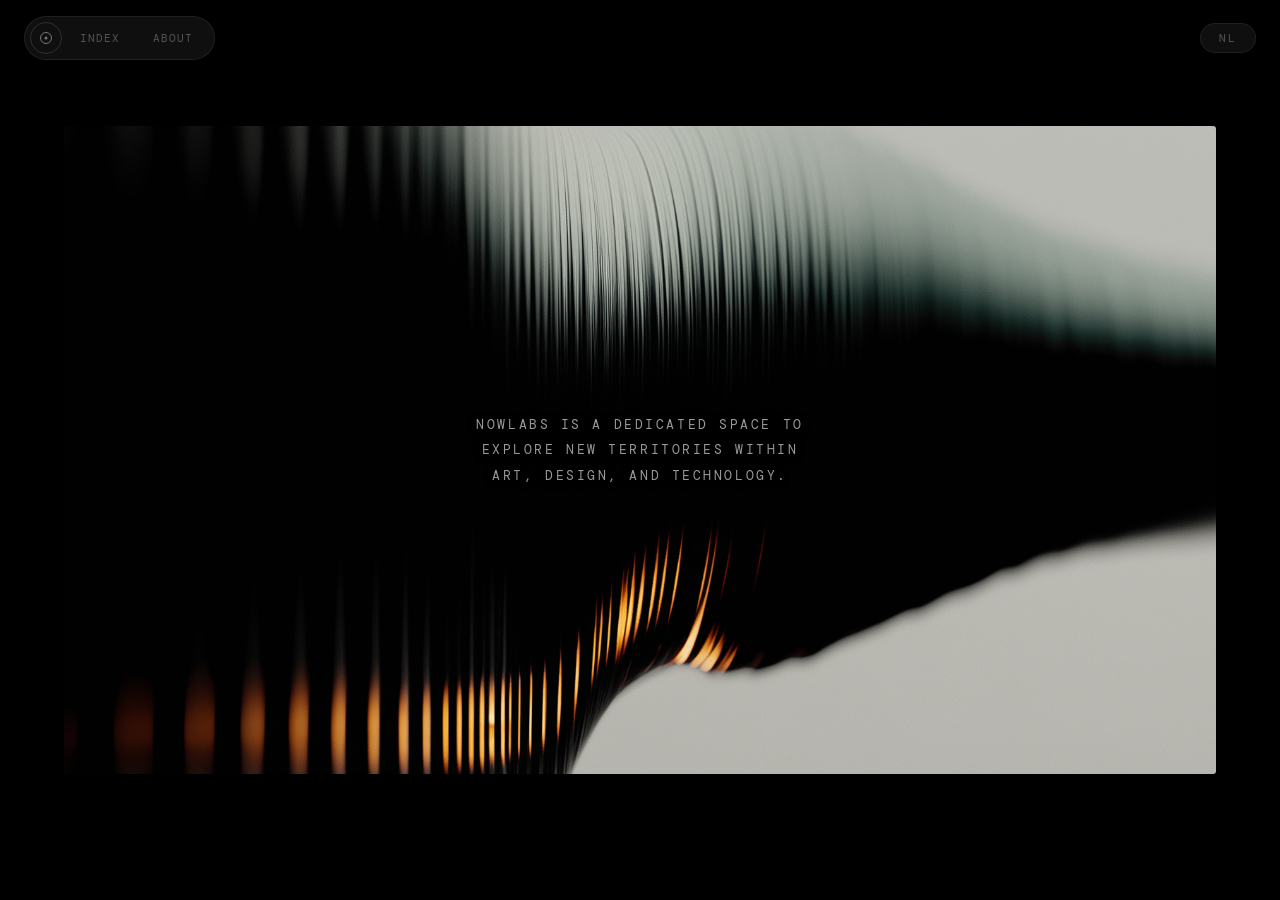
<file: index.html>
<!DOCTYPE html>
<html lang="en">
<head>
  <meta charset="UTF-8">
  <meta name="viewport" content="width=device-width, initial-scale=1.0">
  <title>NowLabs — NL</title>
  <link rel="preconnect" href="https://fonts.googleapis.com">
  <link rel="preconnect" href="https://fonts.gstatic.com" crossorigin>
  <link href="https://fonts.googleapis.com/css2?family=DM+Mono:wght@300;400;500&family=DM+Sans:opsz,wght@9..40,300..700&display=swap" rel="stylesheet">
  <style>
    *,*::before,*::after{box-sizing:border-box;margin:0;padding:0;}
    html,body{height:100%;background:#000;color:#e0e0e0;font-family:"DM Mono","Courier New",monospace;-webkit-font-smoothing:antialiased;overflow:hidden;}
    button{cursor:pointer;background:none;border:none;font:inherit;color:inherit;}
    a{color:inherit;text-decoration:none;}
    ::selection{background:rgba(255,255,255,.12);}

    /* NAV */
    nav{position:fixed;top:0;left:0;right:0;z-index:100;display:flex;align-items:center;justify-content:space-between;padding:1rem 1.5rem;}
    .nav-pill{display:inline-flex;align-items:center;background:rgba(18,18,18,.88);backdrop-filter:blur(12px);-webkit-backdrop-filter:blur(12px);border:1px solid rgba(255,255,255,.07);border-radius:999px;padding:.3125rem;gap:0;}
    .nav-logo{width:32px;height:32px;border-radius:50%;border:1px solid rgba(255,255,255,.13);display:flex;align-items:center;justify-content:center;color:#777;margin-right:.125rem;transition:color .2s,border-color .2s;}
    .nav-logo:hover{color:#fff;border-color:rgba(255,255,255,.28);}
    .nav-tab{font-size:.6875rem;letter-spacing:.1em;text-transform:uppercase;color:#555;padding:.4375rem 1rem;border-radius:999px;cursor:pointer;transition:all .2s;user-select:none;}
    .nav-tab:hover{color:#999;}
    .nav-tab.on{background:rgba(255,255,255,.09);color:#fff;}
    .nav-brand{font-size:.6875rem;letter-spacing:.16em;text-transform:uppercase;color:#555;background:rgba(18,18,18,.88);backdrop-filter:blur(12px);-webkit-backdrop-filter:blur(12px);border:1px solid rgba(255,255,255,.07);border-radius:999px;padding:.4375rem 1.125rem;}

    /* VIEWS */
    .vw{position:absolute;inset:0;display:flex;flex-direction:column;opacity:0;pointer-events:none;transition:opacity .35s ease;}
    .vw.on{opacity:1;pointer-events:all;}

    /* HOME */
    .vw-home{align-items:center;justify-content:center;}
    .feat-wrap{position:relative;width:calc(100% - 8rem);max-width:1200px;aspect-ratio:16/9;background:#080808;border-radius:3px;overflow:hidden;display:flex;align-items:center;justify-content:center;cursor:pointer;transition:opacity .3s;}
    .feat-wrap:hover{opacity:.9;}
    .feat-wrap img{position:absolute;inset:0;width:100%;height:100%;object-fit:cover;}
    .feat-text{position:relative;z-index:1;text-align:center;font-size:clamp(.625rem,1vw,.8125rem);letter-spacing:.2em;text-transform:uppercase;color:rgba(255,255,255,.6);max-width:52ch;line-height:2;padding:2rem;text-shadow:0 1px 8px rgba(0,0,0,.6);}

    /* INDEX */
    .vw-index{padding-top:4.5rem;}
    .idx-hd{display:flex;justify-content:space-between;align-items:flex-start;padding:2.5rem 2.5rem 2rem;}
    .tags-area{display:flex;gap:3.5rem;align-items:flex-start;}
    .tags-lbl{font-size:.6875rem;letter-spacing:.14em;text-transform:uppercase;color:#555;padding-top:.1875rem;}
    .tags-list{display:flex;flex-direction:column;gap:.1875rem;}
    .tag-b{font-family:inherit;font-size:.75rem;letter-spacing:.08em;text-transform:uppercase;color:#3a3a3a;text-align:left;padding:.125rem 0;transition:color .15s;display:flex;align-items:center;gap:.5rem;}
    .tag-b:hover{color:#777;}
    .tag-b.on{color:#e0e0e0;font-weight:500;}
    .tag-dot{width:6px;height:6px;background:#fff;display:none;}
    .tag-b.on .tag-dot{display:block;}
    .vc{display:flex;align-items:center;gap:1rem;}
    .vc span{font-size:.6875rem;letter-spacing:.14em;text-transform:uppercase;color:#555;}
    .vc-slider{-webkit-appearance:none;width:120px;height:1px;background:#333;outline:none;}
    .vc-slider::-webkit-slider-thumb{-webkit-appearance:none;width:10px;height:10px;background:#fff;border-radius:0;cursor:ew-resize;}

    /* GALLERY */
    .gal-wrap{flex:1;overflow-x:auto;overflow-y:hidden;padding:0 2.5rem 3rem;display:flex;align-items:flex-end;}
    .gal-wrap::-webkit-scrollbar{height:1px;}
    .gal-wrap::-webkit-scrollbar-track{background:#0a0a0a;}
    .gal-wrap::-webkit-scrollbar-thumb{background:#222;}
    .gal{display:flex;gap:1.5rem;align-items:flex-end;}
    .gi{flex-shrink:0;width:var(--ts,240px);transition:width .25s ease;}
    .gi:hover .gi-img{opacity:.75;}
    .gi-img{width:100%;background:#111;border-radius:2px;margin-bottom:.625rem;overflow:hidden;transition:opacity .2s;}
    .gi:nth-child(5n+1) .gi-img{aspect-ratio:1/1;}
    .gi:nth-child(5n+2) .gi-img{aspect-ratio:3/4;}
    .gi:nth-child(5n+3) .gi-img{aspect-ratio:4/3;}
    .gi:nth-child(5n+4) .gi-img{aspect-ratio:2/3;}
    .gi:nth-child(5n+5) .gi-img{aspect-ratio:5/4;}
    .gi-img img{width:100%;height:100%;object-fit:cover;display:block;}
    .gi-id{font-size:.6875rem;letter-spacing:.06em;color:#444;}

    /* INFO */
    .vw-info{align-items:center;justify-content:center;padding:2rem;}
    .info-in{max-width:480px;text-align:center;}
    .info-in h2{font-size:.6875rem;letter-spacing:.16em;text-transform:uppercase;color:#555;margin-bottom:2rem;font-weight:400;}
    .info-in p{font-family:"DM Sans",system-ui,sans-serif;font-size:.9375rem;color:#777;line-height:1.85;margin-bottom:1.25rem;}
    .info-in p strong{color:#bbb;font-weight:500;}
    .info-email{font-size:.8125rem;letter-spacing:.06em;color:#555;border-bottom:1px solid #2a2a2a;padding-bottom:.25rem;transition:color .2s,border-color .2s;}
    .info-email:hover{color:#fff;border-color:#555;}

    /* RESPONSIVE */
    @media(max-width:640px){
      .feat-wrap{width:calc(100% - 2rem);aspect-ratio:9/16;max-width:none;}
      .idx-hd{flex-direction:column;gap:2rem;padding:1.5rem;}
      .gal-wrap{padding:0 1.5rem 2rem;}
      .vc{display:none;}
      nav{padding:.75rem 1rem;}
    }
  </style>
</head>
<body>

  <nav>
    <div class="nav-pill">
      <button class="nav-logo" id="navHome" aria-label="Home">
        <svg width="14" height="14" viewBox="0 0 14 14" fill="none"><circle cx="7" cy="7" r="5.5" stroke="currentColor" stroke-width="1"/><circle cx="7" cy="7" r="1.5" fill="currentColor"/></svg>
      </button>
      <a class="nav-tab" data-v="index">Index</a>
      <a class="nav-tab" data-v="info">About</a>
    </div>
    <span class="nav-brand">NL</span>
  </nav>

  <!-- HOME -->
  <section class="vw vw-home on" id="vHome">
    <div class="feat-wrap" id="featWrap">
      <p class="feat-text">NowLabs is a dedicated space to explore new territories within art, design, and technology.</p>
    </div>
  </section>

  <!-- INDEX -->
  <section class="vw vw-index" id="vIndex">
    <div class="idx-hd">
      <div class="tags-area">
        <span class="tags-lbl">Tags</span>
        <div class="tags-list" id="tagsList"></div>
      </div>
      <div class="vc">
        <span>View</span>
        <input type="range" class="vc-slider" id="vcSlider" min="140" max="400" value="240">
      </div>
    </div>
    <div class="gal-wrap">
      <div class="gal" id="gal"></div>
    </div>
  </section>

  <!-- INFO -->
  <section class="vw vw-info" id="vInfo">
    <div class="info-in">
      <h2>About</h2>
      <p><strong>NowLabs</strong> is a working archive of experiments. Not a portfolio of finished work&mdash;these are ideas given form: interfaces, tools, and systems captured mid-thought.</p>
      <p>Some will ship. Most are here to learn from. Documented with enough context to be useful later.</p>
      <a href="mailto:hello@designstudiolabs.com" class="info-email">hello@designstudiolabs.com</a>
    </div>
  </section>

  <script>
    let P=[];
    const CATS=["all","tools","motion","iconography","illustrations","color"];
    const CL={all:"All",tools:"Tools",motion:"Motion",iconography:"Iconography",illustrations:"Illustrations",color:"Color"};

    // VIEWS
    const VM={home:"vHome",index:"vIndex",info:"vInfo"};
    function show(v){
      Object.values(VM).forEach(id=>document.getElementById(id).classList.remove("on"));
      document.querySelectorAll(".nav-tab").forEach(t=>t.classList.remove("on"));
      document.getElementById(VM[v]).classList.add("on");
      document.querySelectorAll(".nav-tab").forEach(t=>{if(t.dataset.v===v)t.classList.add("on");});
    }
    document.getElementById("navHome").addEventListener("click",()=>show("home"));
    document.querySelectorAll(".nav-tab").forEach(t=>t.addEventListener("click",()=>show(t.dataset.v)));

    // Check hash on load
    if(location.hash==="#index") show("index");

    // TAGS
    function renderTags(){
      const el=document.getElementById("tagsList");
      el.innerHTML=CATS.map(c=>`<button class="tag-b${c==="all"?" on":""}" data-c="${c}">${CL[c]}<span class="tag-dot"></span></button>`).join("");
      el.querySelectorAll(".tag-b").forEach(b=>b.addEventListener("click",()=>{
        el.querySelectorAll(".tag-b").forEach(x=>x.classList.remove("on"));
        b.classList.add("on");
        renderGal(b.dataset.c);
      }));
    }

    // GALLERY
    function renderGal(f="all"){
      const list=f==="all"?P:P.filter(p=>p.category===f);
      document.getElementById("gal").innerHTML=list.map(p=>
        `<a href="/projects/${p.slug}/" class="gi"><div class="gi-img">${p.thumbnail?`<img src="${p.thumbnail}" alt="${p.title}">`:""}</div><span class="gi-id">${p.id}</span></a>`
      ).join("");
    }

    // VIEW SLIDER
    document.getElementById("vcSlider").addEventListener("input",e=>{
      document.getElementById("gal").style.setProperty("--ts",e.target.value+"px");
    });

    // FEATURED
    function renderFeat(){
      const f=P.find(p=>p.featured);if(!f)return;
      const w=document.getElementById("featWrap");
      if(f.thumbnail) w.insertAdjacentHTML("afterbegin",`<img src="${f.thumbnail}" alt="${f.title}">`);
      w.addEventListener("click",()=>{location.href="/projects/"+f.slug+"/";});
    }

    // INIT
    fetch("/projects.json").then(r=>r.json()).then(d=>{P=d;renderTags();renderGal();renderFeat();}).catch(e=>console.error(e));
  </script>
</body>
</html>
</file>
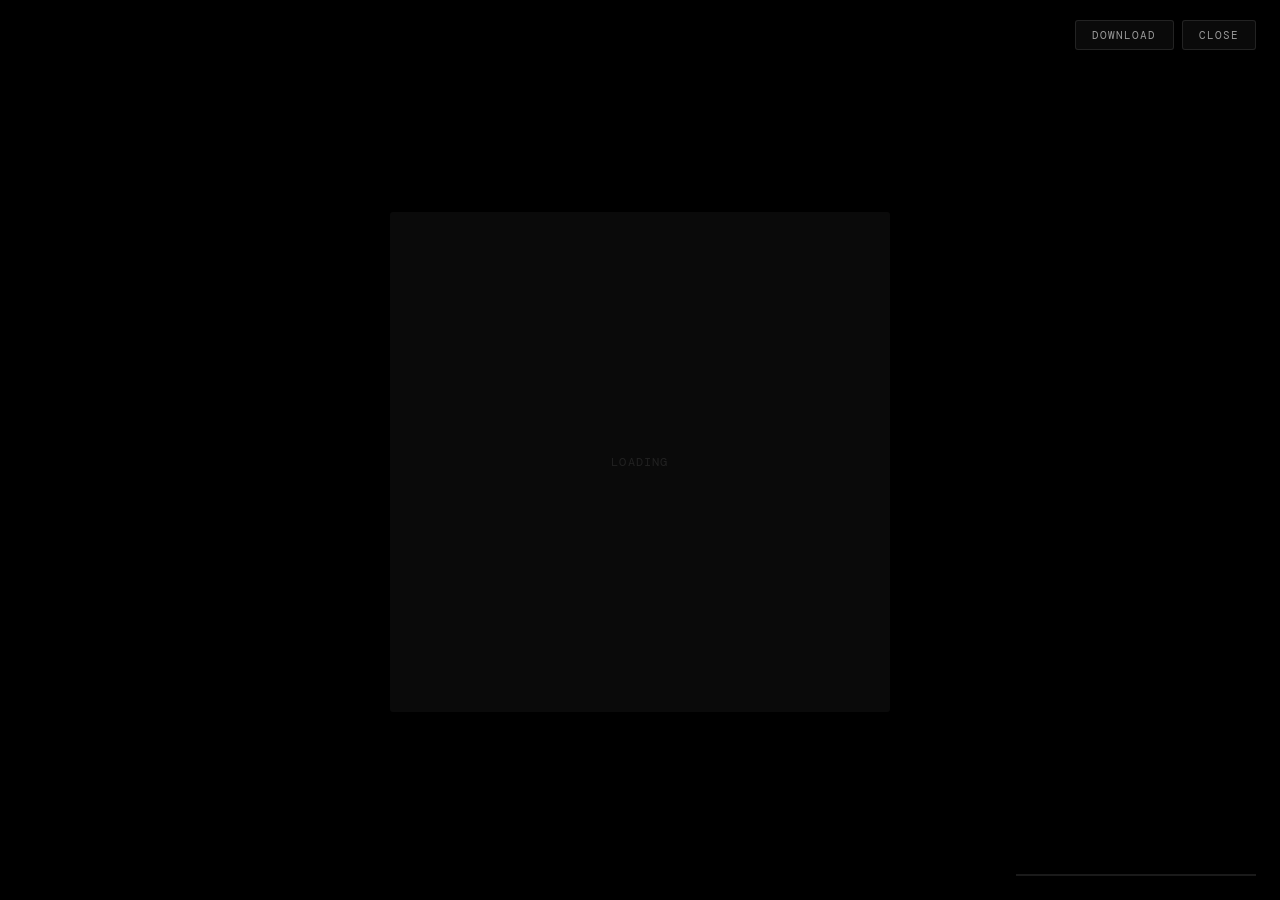
<file: projects/ai-voice-demo/index.html>
<!DOCTYPE html>
<html lang="en">
<head>
  <meta charset="UTF-8">
  <meta name="viewport" content="width=device-width, initial-scale=1.0">
  <title>NowLabs</title>
  <link rel="preconnect" href="https://fonts.googleapis.com">
  <link rel="preconnect" href="https://fonts.gstatic.com" crossorigin>
  <link href="https://fonts.googleapis.com/css2?family=DM+Mono:wght@300;400;500&display=swap" rel="stylesheet">
  <style>
    *{box-sizing:border-box;margin:0;padding:0;}
    html,body{height:100%;background:#000;color:#e0e0e0;font-family:"DM Mono","Courier New",monospace;-webkit-font-smoothing:antialiased;overflow:hidden;}
    a{color:inherit;text-decoration:none;cursor:pointer;}
    button{cursor:pointer;background:none;border:none;font:inherit;color:inherit;}

    /* TOP BAR */
    .top-bar{position:fixed;top:0;right:0;z-index:10;display:flex;gap:.5rem;padding:1.25rem 1.5rem;}
    .tb{font-size:.6875rem;letter-spacing:.1em;text-transform:uppercase;color:#999;padding:.4375rem 1rem;border:1px solid rgba(255,255,255,.1);border-radius:3px;background:rgba(12,12,12,.85);backdrop-filter:blur(10px);-webkit-backdrop-filter:blur(10px);transition:color .2s,border-color .2s,background .2s;}
    .tb:hover{color:#000;background:#e8d44d;border-color:#e8d44d;}

    /* STAGE */
    .stage{position:absolute;inset:0;display:flex;flex-direction:column;align-items:center;justify-content:center;padding:3rem;gap:1.5rem;}
    .stage-title{font-size:clamp(1.5rem,4vw,3rem);font-weight:300;letter-spacing:-.02em;color:#fff;text-align:center;}
    .stage-content{position:relative;max-width:900px;max-height:65vh;display:flex;align-items:center;justify-content:center;}
    .stage-content img{max-width:100%;max-height:65vh;object-fit:contain;border-radius:2px;display:block;}
    .stage-placeholder{width:500px;aspect-ratio:1/1;background:#0a0a0a;border-radius:3px;display:flex;align-items:center;justify-content:center;color:#222;font-size:.75rem;letter-spacing:.1em;text-transform:uppercase;}
    .stage-launch{position:absolute;bottom:1.25rem;left:50%;transform:translateX(-50%);font-size:.75rem;letter-spacing:.12em;text-transform:uppercase;color:#fff;padding:.375rem .875rem;border:1px solid rgba(255,255,255,.12);border-radius:3px;background:rgba(0,0,0,.6);backdrop-filter:blur(8px);transition:color .2s,border-color .2s,background .2s;}
    .stage-launch:hover{color:#000;background:#e8d44d;border-color:#e8d44d;}

    /* METADATA BLOCK — architectural title block */
    .meta-block{position:fixed;bottom:1.5rem;right:1.5rem;z-index:10;border:1px solid rgba(255,255,255,.1);min-width:240px;background:rgba(0,0,0,.4);backdrop-filter:blur(6px);-webkit-backdrop-filter:blur(6px);}
    .meta-header{padding:.5rem .875rem;border-bottom:1px solid rgba(255,255,255,.1);font-size:.85rem;letter-spacing:.14em;text-transform:uppercase;color:#fff;}
    .meta-row{display:flex;justify-content:space-between;gap:2rem;padding:.375rem .875rem;border-bottom:1px solid rgba(255,255,255,.06);}
    .meta-row:last-child{border-bottom:none;}
    .meta-key{font-size:.85rem;letter-spacing:.1em;text-transform:uppercase;color:rgba(255,255,255,.5);}
    .meta-val{font-size:.85rem;letter-spacing:.04em;text-transform:uppercase;color:#fff;text-align:right;}

    /* BOTTOM LEFT — title */
    .bottom-id{position:fixed;bottom:1.5rem;left:1.5rem;z-index:10;}
    .bottom-id span{display:block;font-size:.6875rem;letter-spacing:.06em;color:#333;}

    @media(max-width:640px){
      .meta-block{left:1rem;right:1rem;bottom:1rem;min-width:auto;}
      .bottom-id{display:none;}
      .stage{padding:1.5rem;gap:1rem;}
      .stage-title{font-size:1.25rem;}
    }
  </style>
</head>
<body>
  <div class="top-bar">
    <a href="#" class="tb" id="dlBtn">Download</a>
    <a href="/#index" class="tb">Close</a>
  </div>

  <div class="stage">
    <h1 class="stage-title" id="stageTitle"></h1>
    <div class="stage-content" id="stageContent">
      <div class="stage-placeholder">Loading</div>
    </div>
  </div>

  <div class="bottom-id" id="bottomId"></div>
  <div class="meta-block" id="metaBlock"></div>

  <script>
    const slug=location.pathname.replace(/^\/projects\//,"").replace(/\/$/,"");
    fetch("/projects.json").then(r=>r.json()).then(data=>{
      const p=data.find(x=>x.slug===slug);
      if(!p)return;
      document.title=p.title+" — NowLabs";

      // Title
      document.getElementById("stageTitle").textContent=p.title;

      // Stage content
      const sc=document.getElementById("stageContent");
      let html="";
      if(p.thumbnail){
        html=`<img src="${p.thumbnail}" alt="${p.title}">`;
      }else{
        html=`<div class="stage-placeholder">${p.title}</div>`;
      }
      // Check for app.html (real prototype)
      fetch("app.html",{method:"HEAD"}).then(r=>{
        if(r.ok) html+=`<a href="app.html" target="_blank" rel="noopener" class="stage-launch">Launch Prototype</a>`;
        sc.innerHTML=html;
      }).catch(()=>{sc.innerHTML=html;});

      // Bottom left
      document.getElementById("bottomId").innerHTML=
        `<span>${p.title}</span><span style="color:#222;margin-top:.125rem;">Tags / [${p.category}]</span>`;

      // Metadata block
      document.getElementById("metaBlock").innerHTML=`
        <div class="meta-header">${p.id}</div>
        <div class="meta-row"><span class="meta-key">Project</span><span class="meta-val">${p.title}</span></div>
        <div class="meta-row"><span class="meta-key">Date</span><span class="meta-val">${p.date}</span></div>
        <div class="meta-row"><span class="meta-key">Category</span><span class="meta-val">${p.category}</span></div>
        <div class="meta-row"><span class="meta-key">Stack</span><span class="meta-val">${p.stack}</span></div>`;
    }).catch(e=>console.error(e));
  </script>
</body>
</html>
</file>
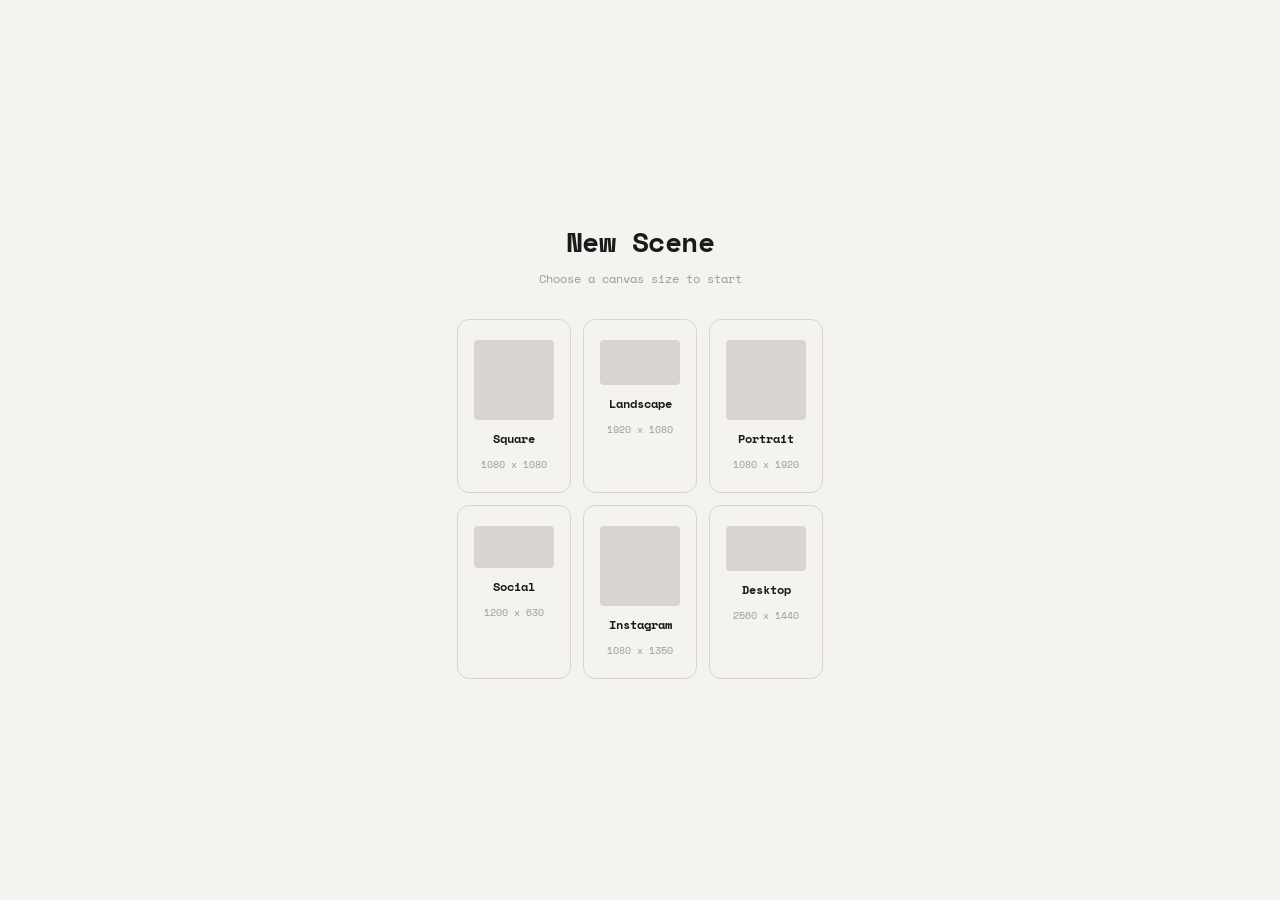
<file: projects/content-generator-app/app.html>
<!doctype html>
<html lang="en">
  <head>
    <meta charset="UTF-8" />
    <link rel="icon" type="image/svg+xml" href="/projects/content-generator-app/vite.svg" />
    <meta name="viewport" content="width=device-width, initial-scale=1.0" />
    <link rel="preconnect" href="https://fonts.googleapis.com" />
    <link rel="preconnect" href="https://fonts.gstatic.com" crossorigin />
    <link href="https://fonts.googleapis.com/css2?family=Space+Mono:wght@400;700&display=swap" rel="stylesheet" />
    <title>SN Image Creator</title>
    <script type="module" crossorigin src="/projects/content-generator-app/assets/index-DDOa-5ml.js"></script>
    <link rel="stylesheet" crossorigin href="/projects/content-generator-app/assets/index-BB3sP36r.css">
  </head>
  <body>
    <div id="root"></div>
  </body>
</html>
</file>
<file: projects/content-generator-app/assets/index-BB3sP36r.css>
:root{--bg: #F5F3F0;--text-primary: #1A1A1A;--text-muted: #9B9B9B;--border: #D8D5D0;--font-mono: "Space Mono", monospace;--sidebar-width: 320px;--slider-track-h: 3px;--slider-thumb-d: 14px;--accent-coral: #E86B4A;--accent-golden: #F5D24E;--panel-bg: rgba(255, 253, 250, .92);--panel-blur: 12px;--panel-radius: 16px;--pill-radius: 20px}.app{position:relative;height:100vh;width:100vw;overflow:hidden;background:var(--bg)}.sketch-viewport{position:absolute;inset:0;display:flex;align-items:center;justify-content:center;overflow:hidden}.sketch-artboard{flex-shrink:0;box-shadow:0 4px 24px #0000001f,0 0 0 1px #0000000a;border-radius:4px;overflow:hidden;max-width:calc(100vw - var(--sidebar-width) - 80px);max-height:calc(100vh - 40px)}.sketch-artboard canvas{display:block;width:100%!important;height:100%!important}.floating-panel{position:absolute;top:64px;left:16px;bottom:16px;width:var(--sidebar-width);background:var(--panel-bg);backdrop-filter:blur(var(--panel-blur));-webkit-backdrop-filter:blur(var(--panel-blur));border-radius:var(--panel-radius);overflow-y:auto;z-index:10;padding:20px 20px 24px;display:flex;flex-direction:column;gap:0}.floating-panel::-webkit-scrollbar{width:3px}.floating-panel::-webkit-scrollbar-track{background:transparent}.floating-panel::-webkit-scrollbar-thumb{background:var(--border);border-radius:3px}.chapter-nav{position:absolute;top:12px;left:50%;transform:translate(-50%);z-index:20;display:flex;align-items:center;gap:2px;background:#fffdfae6;backdrop-filter:blur(8px);-webkit-backdrop-filter:blur(8px);border-radius:var(--pill-radius);padding:4px}.chapter-tab{padding:7px 18px;border:none;background:transparent;font-family:var(--font-mono);font-size:11px;color:var(--text-muted);cursor:pointer;transition:all .2s ease;border-radius:calc(var(--pill-radius) - 2px);white-space:nowrap}.chapter-tab:hover{color:var(--text-primary)}.chapter-tab.active{background:var(--accent-coral);color:#fff}.accordion-section{border-bottom:1px solid var(--border)}.accordion-section:last-child{border-bottom:none}.accordion-header{display:flex;align-items:center;gap:8px;width:100%;padding:10px 8px;border:none;background:transparent;cursor:pointer;font-family:var(--font-mono);font-size:11px;font-weight:700;text-transform:uppercase;letter-spacing:.08em;color:var(--text-muted);transition:all .15s ease;border-radius:6px}.accordion-header:hover{color:var(--text-primary)}.accordion-section.open .accordion-header{background:var(--accent-golden);color:var(--text-primary)}.accordion-icon{font-style:normal;font-size:13px;flex-shrink:0}.accordion-chevron{margin-left:auto;font-size:10px;transition:transform .2s ease}.accordion-section.open .accordion-chevron{transform:rotate(90deg)}.accordion-body{padding:8px 4px 12px}.param-select{margin-bottom:14px}.param-select-label{font-family:var(--font-mono);font-size:11px;color:var(--text-primary);margin-bottom:6px;display:block}.param-select-row{display:flex;gap:4px}.param-select-btn{flex:1;padding:5px 6px;border:1px solid var(--border);border-radius:12px;background:transparent;font-family:var(--font-mono);font-size:9px;color:var(--text-muted);cursor:pointer;transition:all .15s ease;text-align:center;text-transform:uppercase;letter-spacing:.04em}.param-select-btn:hover{border-color:var(--text-primary);color:var(--text-primary)}.param-select-btn.active{border-color:var(--text-primary);color:var(--text-primary);background:#1a1a1a0f}.section-label{font-family:var(--font-mono);font-size:10px;font-weight:700;text-transform:uppercase;letter-spacing:.12em;color:var(--text-muted);margin-bottom:12px;margin-top:20px}.section-label:first-child{margin-top:0}.category-grid{display:grid;grid-template-columns:1fr 1fr;gap:6px;margin-bottom:16px}.category-card{display:flex;align-items:center;justify-content:center;padding:10px 6px;border:1px solid var(--border);border-radius:6px;background:transparent;font-family:var(--font-mono);font-size:10px;color:var(--text-muted);cursor:pointer;transition:all .15s ease;text-align:center;line-height:1.3}.category-card:hover,.category-card.active{border-color:var(--text-primary);color:var(--text-primary)}.param-slider{margin-bottom:14px}.param-slider-header{display:flex;justify-content:space-between;align-items:baseline;margin-bottom:6px}.param-slider-label{font-family:var(--font-mono);font-size:11px;color:var(--text-primary)}.param-slider-value{font-family:var(--font-mono);font-size:10px;color:var(--text-muted)}.param-slider-track-row{display:flex;align-items:center;gap:8px}.param-slider-track-row input[type=range]{flex:1}.param-slider-reset{border:none;background:transparent;font-size:14px;color:var(--text-muted);cursor:pointer;padding:0;line-height:1;transition:color .15s;flex-shrink:0}.param-slider-reset:hover{color:var(--text-primary)}.param-slider input[type=range]{-webkit-appearance:none;appearance:none;width:100%;height:var(--slider-track-h);background:var(--border);border-radius:1px;outline:none;cursor:pointer}.param-slider input[type=range]::-webkit-slider-thumb{-webkit-appearance:none;appearance:none;width:var(--slider-thumb-d);height:var(--slider-thumb-d);border-radius:50%;background:var(--text-primary);cursor:pointer;border:none}.param-slider input[type=range]::-moz-range-thumb{width:var(--slider-thumb-d);height:var(--slider-thumb-d);border-radius:50%;background:var(--text-primary);cursor:pointer;border:none}.param-toggle{display:flex;align-items:center;justify-content:space-between;margin-bottom:10px}.param-toggle-label{font-family:var(--font-mono);font-size:11px;color:var(--text-primary)}.toggle-switch{position:relative;width:32px;height:16px;cursor:pointer;flex-shrink:0}.toggle-switch input{opacity:0;width:0;height:0}.toggle-track{position:absolute;inset:0;background:var(--border);border-radius:8px;transition:background .15s}.toggle-switch input:checked+.toggle-track{background:var(--text-primary)}.toggle-track:after{content:"";position:absolute;width:12px;height:12px;border-radius:50%;background:var(--bg);top:2px;left:2px;transition:transform .15s}.toggle-switch input:checked+.toggle-track:after{transform:translate(16px)}.param-color{display:flex;align-items:center;justify-content:space-between;margin-bottom:10px}.param-color-label{font-family:var(--font-mono);font-size:11px;color:var(--text-primary)}.color-swatch{width:28px;height:28px;border-radius:6px;border:1px solid var(--border);cursor:pointer;padding:0;overflow:hidden;position:relative}.color-swatch input[type=color]{position:absolute;inset:-4px;width:calc(100% + 8px);height:calc(100% + 8px);border:none;cursor:pointer;padding:0}.seed-row{display:flex;gap:8px;align-items:center;margin-bottom:16px}.seed-input{flex:1;background:transparent;border:1px solid var(--border);border-radius:4px;padding:6px 8px;font-family:var(--font-mono);font-size:12px;color:var(--text-primary);outline:none;transition:border-color .15s}.seed-input:focus{border-color:var(--text-primary)}.btn-ghost{display:inline-flex;align-items:center;justify-content:center;padding:6px 12px;border:1px solid var(--border);border-radius:4px;background:transparent;font-family:var(--font-mono);font-size:11px;color:var(--text-muted);cursor:pointer;transition:all .15s ease}.btn-ghost:hover{border-color:var(--text-primary);color:var(--text-primary)}.btn-ghost-full{width:100%}.panel-section{margin-bottom:8px}.export-row{display:flex;gap:8px;margin-top:12px}.export-row .btn-ghost{flex:1}.texture-grid{display:grid;grid-template-columns:repeat(4,1fr);gap:6px;margin-bottom:16px}.texture-card{display:flex;flex-direction:column;align-items:center;gap:4px;padding:4px;border:1px solid var(--border);border-radius:6px;background:transparent;cursor:pointer;transition:all .15s ease}.texture-card:hover,.texture-card.active{border-color:var(--text-primary)}.texture-thumb{width:100%;aspect-ratio:1;object-fit:cover;border-radius:3px}.texture-none{display:block;width:100%;aspect-ratio:1;border-radius:3px;background:linear-gradient(135deg,var(--bg) 45%,var(--border) 45%,var(--border) 55%,var(--bg) 55%)}.texture-name{font-family:var(--font-mono);font-size:8px;color:var(--text-muted);text-transform:uppercase;letter-spacing:.05em}.look-picker-grid{display:grid;grid-template-columns:1fr 1fr;gap:6px;margin-bottom:16px}.look-card{display:flex;flex-direction:column;align-items:center;gap:6px;padding:10px 8px;border:1px solid var(--border);border-radius:6px;background:transparent;cursor:pointer;transition:all .15s ease}.look-card:hover,.look-card.active{border-color:var(--text-primary)}.look-card-swatches{display:flex;gap:3px}.look-swatch{width:14px;height:14px;border-radius:3px;border:1px solid rgba(0,0,0,.08)}.look-card-name{font-family:var(--font-mono);font-size:9px;color:var(--text-muted);text-transform:uppercase;letter-spacing:.08em}.noun-list{display:flex;flex-direction:column;gap:8px;margin-bottom:8px}.noun-card{border:1px solid var(--border);border-radius:6px;padding:12px}.noun-card-header{display:flex;justify-content:space-between;align-items:center;margin-bottom:10px}.noun-card-title{font-family:var(--font-mono);font-size:11px;font-weight:700;color:var(--text-primary)}.noun-remove-btn{font-size:10px;padding:3px 8px}.decorative-picker-grid{display:grid;grid-template-columns:1fr 1fr 1fr;gap:4px;margin-top:8px}.decorative-picker-card{padding:8px 4px;border:1px solid var(--border);border-radius:6px;background:transparent;font-family:var(--font-mono);font-size:9px;color:var(--text-muted);cursor:pointer;transition:all .15s ease;text-align:center;line-height:1.3}.decorative-picker-card:hover{border-color:var(--text-primary);color:var(--text-primary)}.decorative-card{border:1px solid var(--border);border-radius:6px;margin-bottom:6px;overflow:hidden}.decorative-card-header{display:flex;justify-content:space-between;align-items:center;padding:8px 10px}.decorative-card-toggle{display:flex;align-items:center;gap:6px;background:none;border:none;cursor:pointer;padding:0}.decorative-card-chevron{font-family:var(--font-mono);font-size:12px;color:var(--text-muted);width:14px;text-align:center}.decorative-card-name{font-family:var(--font-mono);font-size:10px;color:var(--text-primary);text-transform:capitalize}.decorative-remove-btn{font-size:9px;padding:2px 6px}.decorative-card-body{padding:4px 10px 10px}.palette-editor,.light-editor{margin-bottom:8px}.obj-uploader{margin-bottom:12px}.obj-upload-label{cursor:pointer}.size-overlay{position:absolute;inset:0;z-index:100;display:flex;align-items:center;justify-content:center;background:var(--bg)}.size-overlay-content{text-align:center;max-width:560px;padding:40px 24px}.size-overlay-title{font-family:var(--font-mono);font-size:28px;font-weight:700;color:var(--text-primary);margin:0 0 8px;letter-spacing:-.02em}.size-overlay-subtitle{font-family:var(--font-mono);font-size:12px;color:var(--text-muted);margin:0 0 32px}.size-grid{display:grid;grid-template-columns:repeat(3,1fr);gap:12px}.size-card{display:flex;flex-direction:column;align-items:center;gap:10px;padding:20px 16px;border:1px solid var(--border);border-radius:12px;background:transparent;cursor:pointer;transition:all .2s ease}.size-card:hover{border-color:var(--text-primary);background:#1a1a1a08}.size-card-preview{width:80px;max-height:80px;background:var(--border);border-radius:4px;min-height:30px}.size-card-label{font-family:var(--font-mono);font-size:12px;font-weight:700;color:var(--text-primary)}.size-card-desc{font-family:var(--font-mono);font-size:10px;color:var(--text-muted)}.session-bar{display:flex;align-items:center;justify-content:space-between;padding:0 0 12px;margin-bottom:12px;border-bottom:1px solid var(--border);flex-shrink:0}.session-size-label{font-family:var(--font-mono);font-size:10px;color:var(--text-muted);text-transform:uppercase;letter-spacing:.06em}.session-actions{display:flex;gap:6px}.session-btn{padding:5px 10px;border:1px solid var(--border);border-radius:6px;background:transparent;font-family:var(--font-mono);font-size:10px;cursor:pointer;transition:all .15s ease}.session-btn-variation{color:var(--accent-coral);border-color:var(--accent-coral)}.session-btn-variation:hover{background:var(--accent-coral);color:#fff}.session-btn-new{color:var(--text-muted)}.session-btn-new:hover{border-color:var(--text-primary);color:var(--text-primary)}.compose-presets{margin-bottom:16px;padding-bottom:12px;border-bottom:1px solid var(--border)}.compose-presets-label{font-family:var(--font-mono);font-size:10px;font-weight:700;text-transform:uppercase;letter-spacing:.1em;color:var(--text-muted);margin-bottom:10px}.compose-presets-grid{display:grid;grid-template-columns:repeat(3,1fr);gap:6px}.compose-preset-card{display:flex;flex-direction:column;align-items:center;gap:6px;padding:10px 6px 8px;border:1px solid var(--border);border-radius:8px;background:transparent;cursor:pointer;transition:all .15s ease}.compose-preset-card:hover{border-color:var(--text-primary)}.compose-preset-card.active{border-color:var(--accent-coral);background:#e86b4a0f}.compose-preset-swatches{display:flex;gap:2px}.compose-preset-swatch{width:12px;height:12px;border-radius:2px;border:1px solid rgba(0,0,0,.06)}.compose-preset-name{font-family:var(--font-mono);font-size:8px;color:var(--text-muted);text-transform:uppercase;letter-spacing:.06em}*,*:before,*:after{margin:0;padding:0;box-sizing:border-box}html,body,#root{height:100%;width:100%;overflow:hidden}body{font-family:var(--font-mono);background:var(--bg);color:var(--text-primary);-webkit-font-smoothing:antialiased}
</file>
